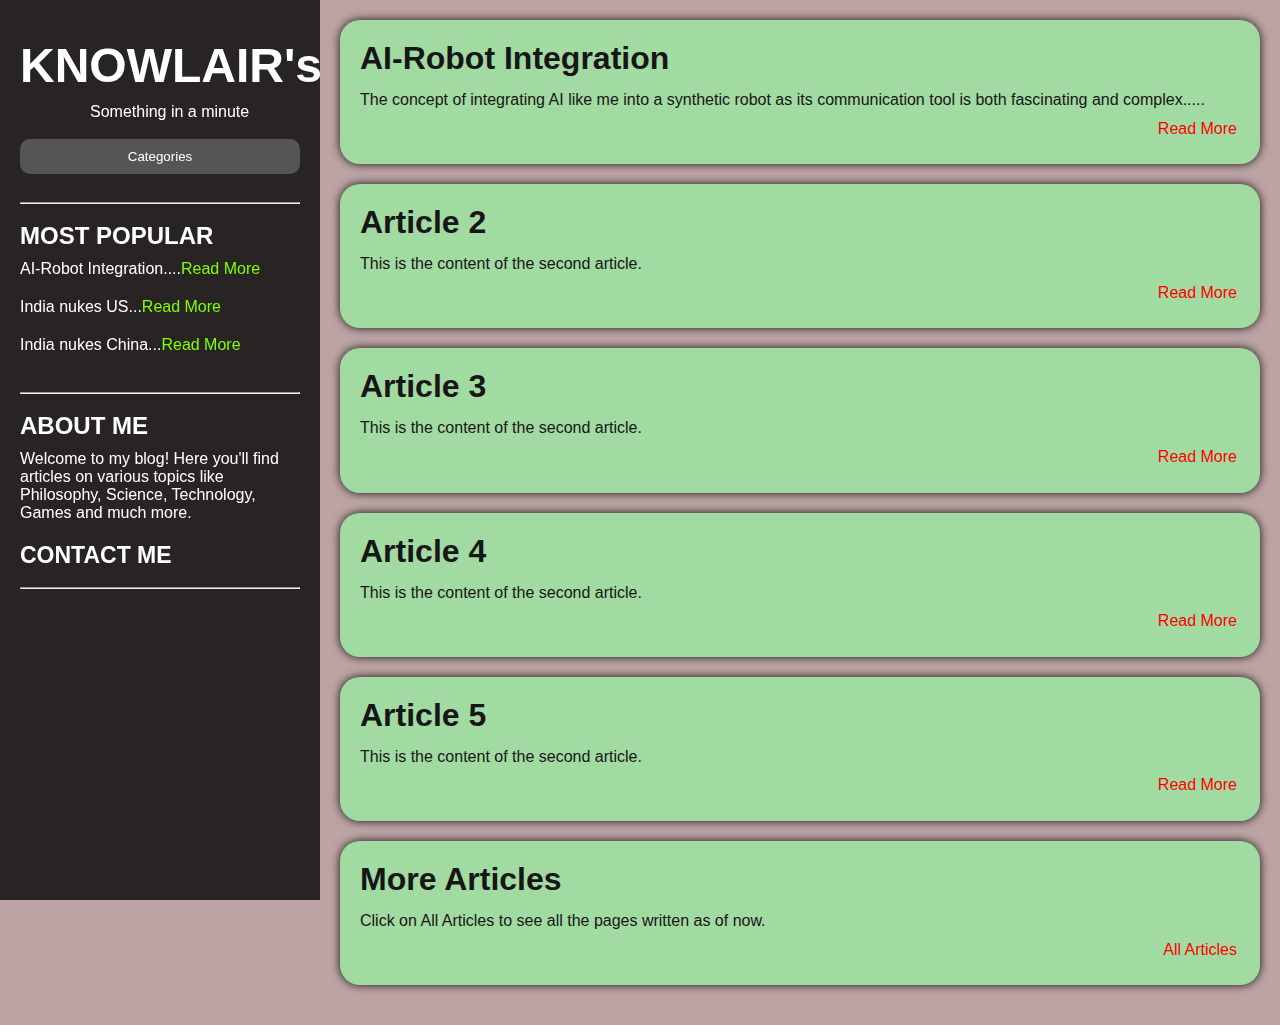
<file: index.html>
<!DOCTYPE html>
<html lang="en">
<head>
    <meta charset="UTF-8">
    <meta name="viewport" content="width=device-width, initial-scale=1.0">
    <title>My Blog</title>
    <link rel="stylesheet" href="style.css">
</head>
<body>
    <div class="container">
        <div class="sidebar">
            <hr>
            <br>
            <h6>KNOWLAIR's</h6>
            <p3>Something in a minute</p3>
            <br>
            <br>
            <hr>
            <br>
        </div>
        <div class="main-content">
            <article>
                <h1>AI-Robot Integration</h1>
                <p>The concept of integrating AI like me into a synthetic robot as its communication tool is both fascinating and complex.....</p>
                <p1><a href="AIROBOT.html">Read More</a></p1>
            </article>
            <article>
                <h1>Article 2</h1>
                <p>This is the content of the second article.</p>
                <p1><a href="">Read More</a></p1>
            </article>
            <article>
                <h1>Article 3</h1>
                <p>This is the content of the second article.</p>
                <p1><a href="">Read More</a></p1>
            </article>
            <article>
                <h1>Article 4</h1>
                <p>This is the content of the second article.</p>
                <p1><a href="">Read More</a></p1>
            </article>
            <article>
                <h1>Article 5</h1>
                <p>This is the content of the second article.</p>
                <p1><a href="">Read More</a></p1>
            </article>
            <article>
                <h1>More Articles</h1>
                <p>Click on All Articles to see all the pages written as of now.</p>
                <p1><a href="">All Articles</a></p1>
        </div>
        <div class="sidebar">
            <br>
            <h5>KNOWLAIR's</h5>
            <p2>Something in a minute</p2>
            <br>
            <br>
            <div class="categories">
                <button id="expandButton">Categories</button>
                <div id="hiddenContent" class="hidden">
                    <h4><a href="">Science</a></h4>
                    <h4><a href="">Philosophy</a></h4>
                    <h4><a href="">Video Games</a></h4>
                    <h4><a href="">All Categories</a></h4>
                </div>
            </div>
            <br>
            <hr>
            <br>
            <h2>MOST POPULAR</h2>
            <p>AI-Robot Integration....<a href="AI-R.html">Read More</a></p>
            <p>India nukes US...<a href="">Read More</a></p>
            <p>India nukes China...<a href="">Read More</a></p>
            <br>
            <hr>
            <br>
            <h2>ABOUT ME</h2>
            <p>Welcome to my blog! Here you'll find articles on various topics like Philosophy, Science, Technology, Games and much more.</p>
            <h3><a href="contact.html">CONTACT ME</a></h3>
            <br>
            <hr>
        </div>
    </div>
    <script src="script.js"></script>
    <script src="script2.js"></script>
</body>
</html>
</file>
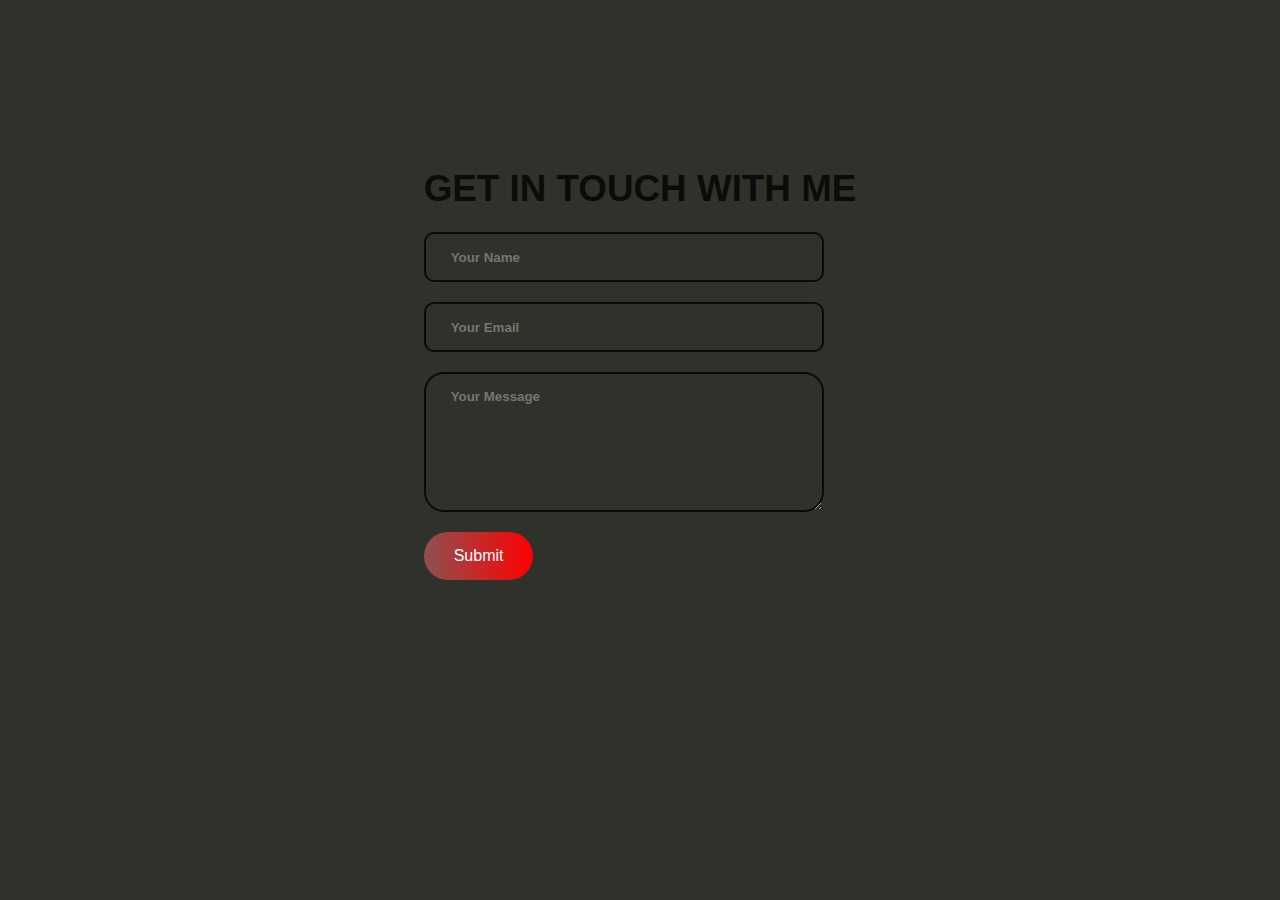
<file: contact.html>
<html lang="en">
<head>
    <meta charset="UTF-8">     
    <meta name="viewport" content="with=device-width, initial-scale=1.0">
    <title>Contact Me</title>
    <link rel="stylesheet" href="contact.css">
</head>
<body>
    <div class="contactmain" id="4">
        <form action="https://api.web3forms.com/submit" method="POST" class="contact">
        <div class="contact-title">
            <h7>GET IN TOUCH WITH ME</h7>
        </div>
        <input type="hidden" name="access_key" value="df1671a5-cd56-4d5b-b259-29954e8a8337">
        <input type="text" name="name" placeholder="Your Name" class="lists" required>
        <input type="email" name="email" placeholder="Your Email" class="lists" required>
        <textarea name="message" placeholder="Your Message" class="lists" required></textarea>
        <button type="submit">Submit</button>
        </form>
    </div>
</body>
</html>
</file>
<file: contact.css>
*{
    margin: 0;
    padding:0;
    font-family:'Trebuchet MS', 'Lucida Sans Unicode', 'Lucida Grande', 'Lucida Sans', Arial, sans-serif;
    box-sizing: border-box;
    background-color: #2f322b;
}
html{
    scroll-behavior: smooth;
}
.contactmain{
    text-align: center;
    text-decoration: none;
    display: flex;
    justify-content: center;
    align-items: center;
    padding: 40px;
    margin-top: 10%;
}
h7{
    font-size: 2.3em;
    font-weight: 700;
    color: #0b0c0a;
    align-items: center;
}
h7::after{
    content:'';
    width: 0%;
    height: 2px;
    background: #0b0c0a;
    display: block;
    margin: auto;
    transition: 0.5s;
}
h7:hover::after{
    width:  99%;
}
.contact{
    display: flex;
    flex-direction: column;
    align-items: start;
    gap: 20px;
}
.lists{
    width: 400px;
    height: 50px;
    border: none;
    outline: none;
    padding-left: 25px;
    font-weight: 700;
    color: #121516;
    border-radius: 10px;
}
.lists{
    border: 2px solid #0b0c0a;
}
.contactmain textarea{
    height: 140px;
    padding-top: 15px;
    border-radius: 20px;
}
.contact button{
    display: flex;
    align-items: center;
    padding: 15px 30px;
    font-size: 16px;
    color: #fff;
    gap: 10px;
    border: none;
    border-radius: 50px;
    background: linear-gradient(270deg,#ff0000, #8c5151);
    cursor: pointer;
}
@media (max-width: 768px) {
    .contactmain {
        flex-direction: column;
    }

    .lists {
        width: 100%;
        position: relative;
        height: auto;
    }
    .sidebar img{
        display: none;
    }

    .main-content {
        margin-left: 0;
        width: 100%;
    }
}
</file>
<file: style.css>
/* styles.css */

/* Basic Reset */
* {
    margin: 0;
    padding: 0;
    box-sizing: border-box;
}

/* Body Styling */
body {
    font-family:'Trebuchet MS', 'Lucida Sans Unicode', 'Lucida Grande', 'Lucida Sans', Arial, sans-serif;
    background-color: #bda4a4;
    color: #171616;
}

/* Container */
.container {
    display: flex;
    min-height: 100vh;
}

/* Sidebar */
.sidebar {
    width: 25%;
    background-color: #282424;
    color: #fff;
    padding: 20px;
    position: fixed;
    height: 100%;
}
.sidebar img{
    border-radius: 60px;
    width: 100px;
    height: 100px;
    margin-left: 120px;
}
.sidebar h2 {
    margin-bottom: 10px;
}
.sidebar h3{
    text-decoration: none;
    font-weight: 700;
    font-size: 23px;
}
.sidebar h3 a{
    text-decoration: none;
    color: #fff;
    padding-bottom: 10px;
    transition: 500ms;
}
.sidebar h3 a:hover{
    color: chartreuse;
}
.sidebar h4{
    text-align: center;
    padding-bottom: 10px;
    font-size: 1em;
}
.sidebar h4 a{
    text-decoration: none;
    color: #fff;
    padding-bottom: 10px;
    font-size: 1em;
}
.sidebar h5{
    text-decoration: none;
    color: #fff;
    padding-bottom: 10px;
    font-size: 3em;
    text-align: center;
}
.sidebar p {
    margin-bottom: 20px;
}
.sidebar p a{
    margin-bottom: 20px;
    text-decoration: none;
    color: chartreuse;
}
.sidebar p2 {
    margin-bottom: 50px;
    margin-left: 70px;
}
.sidebar button {
    display: block;
    width: 100%;
    padding: 10px;
    margin-bottom: 10px;
    background-color: #555;
    color: #fff;
    border: none;
    cursor: pointer;
    border-radius: 10px;
}
.sidebar button:hover {
    background-color: #666;
}
.hidden {
    display: none;
}
.categories button a{
    text-decoration: none;
    color: #fff;
}
.categoriess button a{
    text-decoration: none;
    color: #fff;
}

/* Main Content */
.main-content {
    margin-left: 25%;
    padding: 20px;
    width: 75%;
}

.main-content article {
    background-color: #a1dba2;
    margin-bottom: 20px;
    padding: 20px;
    box-shadow: 0 0 10px rgba(0.9, 0.9, 0.9, 0.9);
    border-radius: 20px;
}
.main-content h1 {
    margin-bottom: 10px;
}
.main-content p {
    line-height: 1.6;
}
.main-content p1 {
    line-height: 1.6;
    display: flex;
    justify-content: right;
}
.main-content p1 a{
    text-decoration: none;
    color: rgb(255, 0, 0);
    border: #a1dba2 solid;
    transition: 0.5s;
    border-radius: 20px;
}
.main-content p1 a:hover{
    text-decoration: none;
    color: rgb(255, 0, 0);
    border: #333 solid;
    padding: 0.1em;
    border-radius: 20px;
    box-shadow: 0 0 10px rgba(0, 0, 0, 0.9);
}

    /* Mobile Friendly */

@media (max-width: 768px) {
    .container {
        flex-direction: column;
    }
    .sidebar {
        width: 100%;
        position: relative;
        height: auto;
    }
    .sidebar p2{
        display: none;
    }
    .sidebar p3{
        margin-left: 60px;
        text-align: center;
    }
    .sidebar h2,h3{
        text-align: center;
    }
    .sidebar h5{
        display: none;
    }
    .sidebar h6{
        font-size: 40px;
        text-align: center;
    }
    .sidebar img{
        display: none;
    }
    .categoriess{
        display: none;
    }
    .main-content {
        margin-left: 0;
        width: 100%;
    }
    .main-content h1{
        text-align: center;
    }
}
</file>
